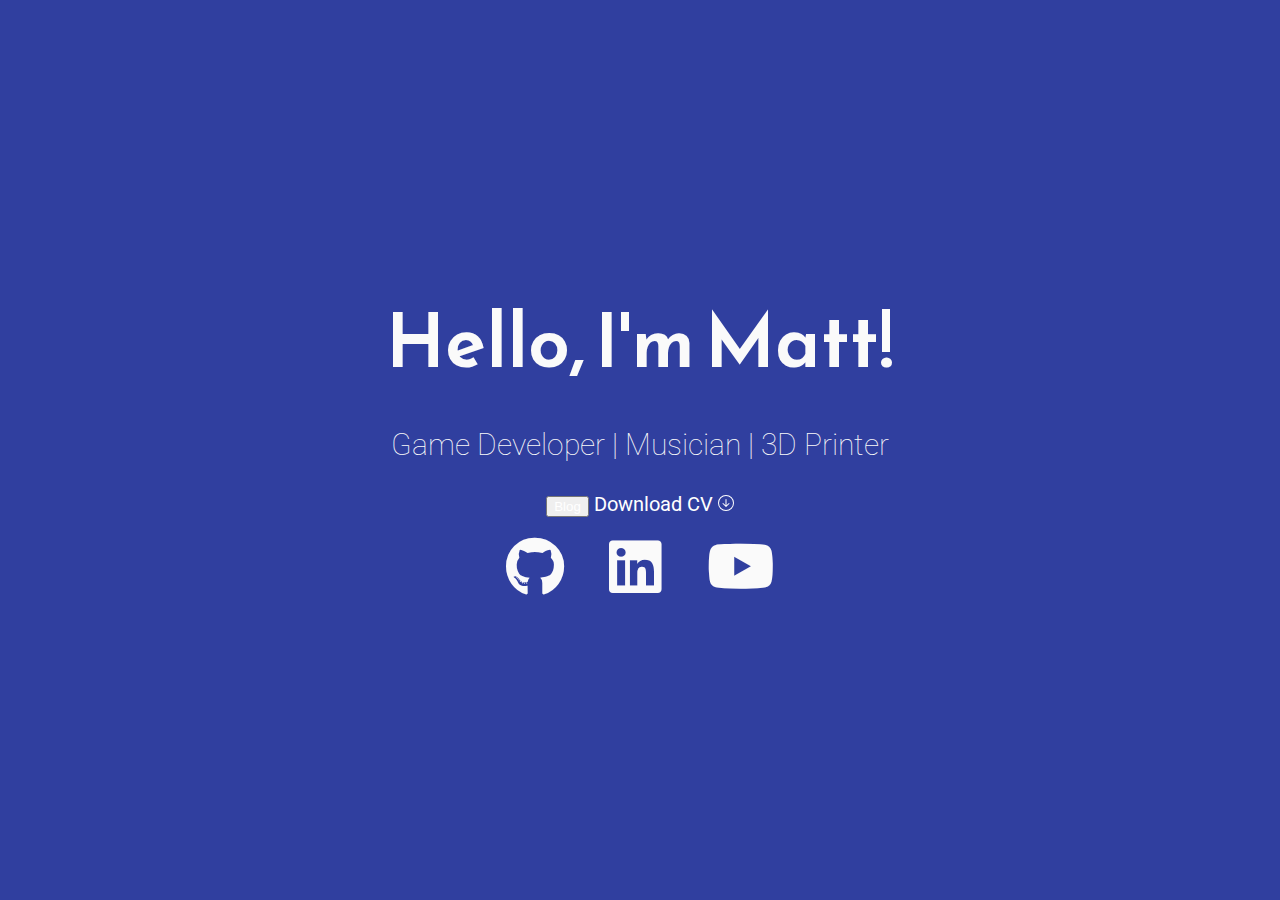
<file: index.html>
<!DOCTYPE html>
<html>
<head>
	<meta charset="utf-8">
	<meta http-equiv="X-UA-Compatible" content="IE=edge">
	<meta name="viewport" content="width=device-width, initial-scale=1.0">
	<title>Matthew Hussong | Game Developer</title>
	<link rel="icon" href="favicon.ico" type="image/png" />
	<link href="https://fonts.googleapis.com/css?family=Reem+Kufi|Roboto:300" rel="stylesheet">
	<link href="https://use.fontawesome.com/releases/v5.0.8/css/all.css" rel="stylesheet">
	<link href="https://cdn.jsdelivr.net/npm/bootstrap@5.0.2/dist/css/bootstrap.min.css" rel="stylesheet" integrity="sha384-EVSTQN3/azprG1Anm3QDgpJLIm9Nao0Yz1ztcQTwFspd3yD65VohhpuuCOmLASjC" crossorigin="anonymous">
	<link rel="stylesheet" href="css/reset.css">
	<link rel="stylesheet" href="css/styles.css">
	<link rel="stylesheet" href="css/themes/indigo-white.css">
</head>
<body>
	<main>
		<div class="intro">Hello, I'm Matt!</div>
		<div class="tagline">Game Developer | Musician | 3D Printer</div>
		<div>
			<button class="btn btn-outline-light"><a target="_self" href="blog/2021/July/27.html">Blog</a></button>
			<a class="btn btn-primary" href="" role="button">Download CV <svg xmlns="http://www.w3.org/2000/svg" width="16" height="16" fill="currentColor" class="bi bi-arrow-down-circle" viewBox="0 0 16 16">
				<path fill-rule="evenodd" d="M1 8a7 7 0 1 0 14 0A7 7 0 0 0 1 8zm15 0A8 8 0 1 1 0 8a8 8 0 0 1 16 0zM8.5 4.5a.5.5 0 0 0-1 0v5.793L5.354 8.146a.5.5 0 1 0-.708.708l3 3a.5.5 0 0 0 .708 0l3-3a.5.5 0 0 0-.708-.708L8.5 10.293V4.5z"/>
			  </svg></i></a>
		</div>
		<!-- Find your icons from here - https://fontawesome.com/icons?d=gallery&s=brands -->
		<div class="icons-social">
			<a target="_blank" href="https://github.com/man0rmachine"><i class="fab fa-github"></i></a>
			<a target="_blank" href="https://www.linkedin.com/in/mhussong/"><i class="fab fa-linkedin"></i></a>
			<a target="_blank" href="https://www.youtube.com/channel/UC3jQ4cGixdfX--lvFf1etgQ"><i class="fab fa-youtube"></i></a>
    	</div>
	</main>
	<script src="https://cdn.jsdelivr.net/npm/bootstrap@5.0.2/dist/js/bootstrap.bundle.min.js" integrity="sha384-MrcW6ZMFYlzcLA8Nl+NtUVF0sA7MsXsP1UyJoMp4YLEuNSfAP+JcXn/tWtIaxVXM" crossorigin="anonymous"></script>
</body>
</html>
</file>
<file: css/styles.css>
/* Typography */

html {
	font-family: 'Roboto', sans-serif;
}

@media (min-width: 576px) {
	html {
		font-size: 14px;
	}
}

@media (min-width: 768px) {
	html {
		font-size: 16px;
	}
}

@media (min-width: 992px) {
	html {
		font-size: 18px;
	}
}

@media (min-width: 1200px) {
	html {
		font-size: 20px;
	}
}

.icons-social i {
	font-size: 3em;
}

/* Custom Styles */

main {
	display: flex;
	flex-direction: column;
	min-height: 100vh;
	justify-content: center;
	padding: 0 30px;
	text-align: center;
}

main > .intro {
	font-family: 'Reem Kufi', sans-serif;
	font-size: 3.75em;
	font-weight: 600;
}

main > .tagline {
	font-size: 1.5rem;
	margin: 1.5rem 0;
	font-weight: 100;
}
a{
	text-decoration: none;
	color: white;
}
.thirdline{
	font-size: 1.5rem;
	margin: 5 0 0 0;
	font-weight: 80;
}
.icons-social i {
	padding: 20px;
}

.devto {
	margin-bottom: -0.20rem;
}

.devto svg {
	margin-bottom: -0.20rem;
	margin-left: 0.675rem;;
	width: 2.65rem;
	height: 2.65rem;
}
</file>
<file: css/themes/indigo-white.css>
/* Theme */
body{
	background-color: #303F9F;
}
main {
	background: #303F9F;
	color: #FAFAFA;
}

nav{
	background: #303F9F;
	color: #FAFAFA;
}

.icons-social a {
	color: #FAFAFA;
}

.icons-social a svg path{
	fill: #FAFAFA;
}

.title{
	padding: 5%;
}
</file>
